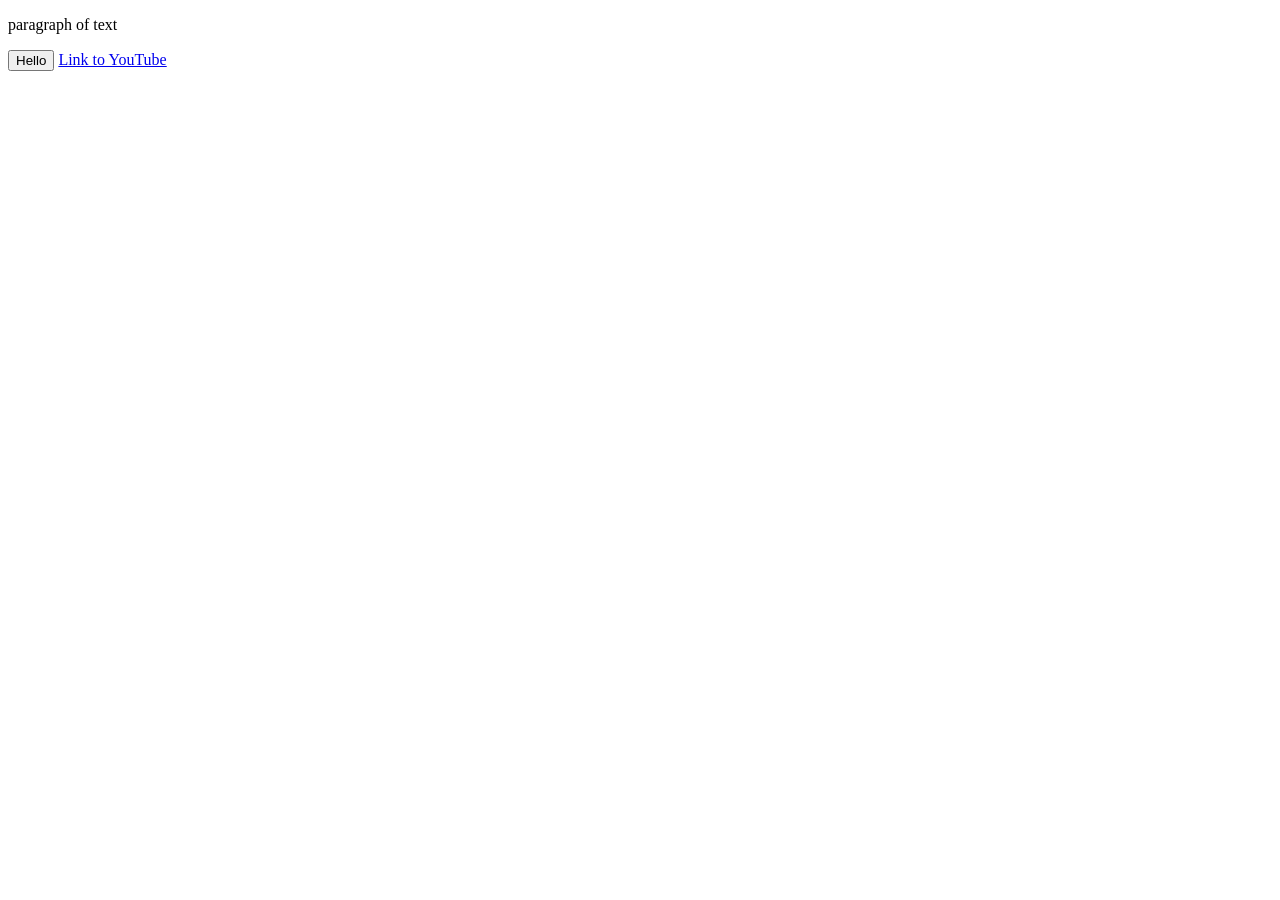
<file: index.html>
<!DOCTYPE html>

<html>

<head>

<title>
   My First Website
</title>

</head>

<p></p>

<body>

</html>

<p>
   paragraph of text
</p>

<button>
   Hello
</button>

<a 
href="https://www.youtube.com/" target="_blank">
   Link to YouTube
  </a>
  
</body>
</file>
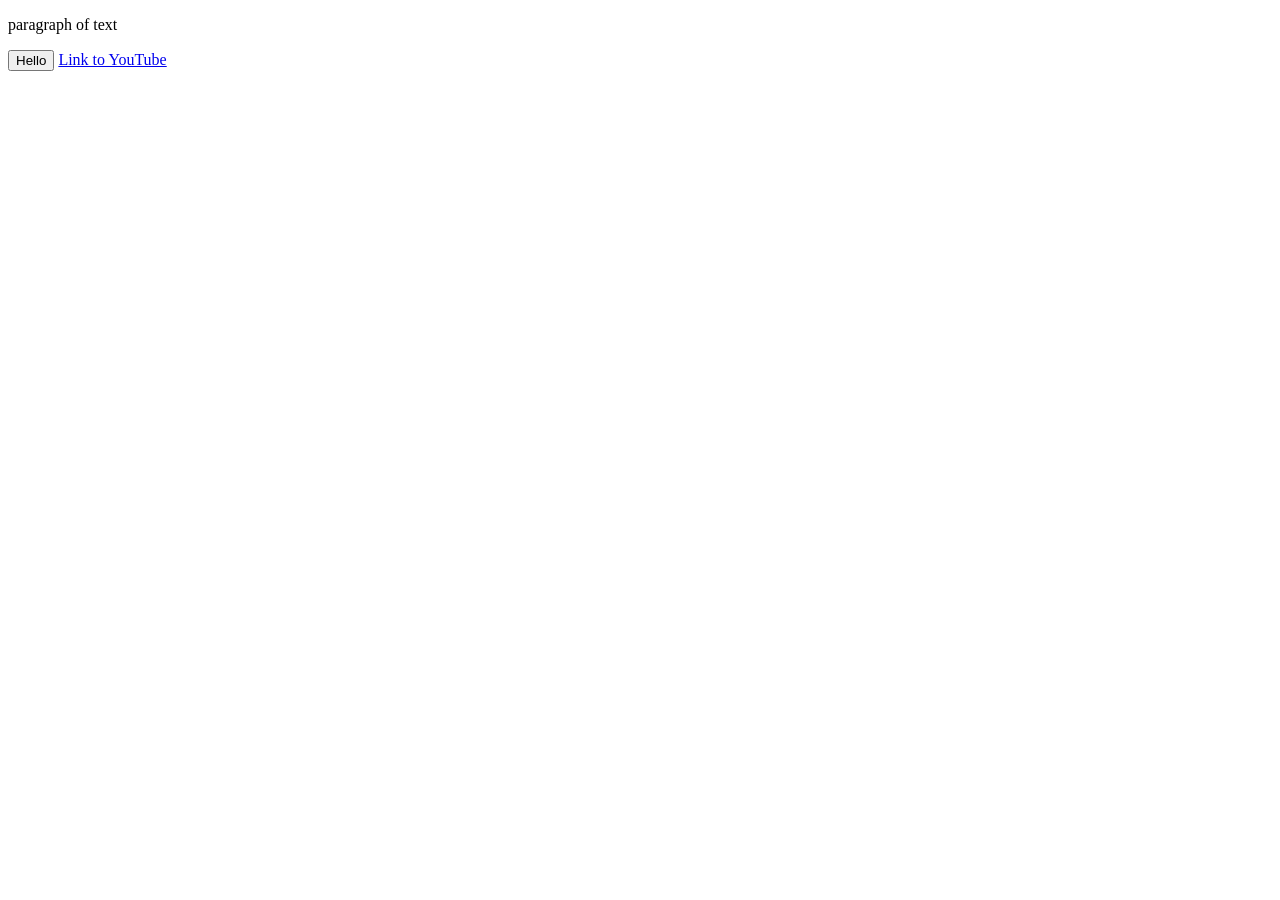
<file: .vscode/index.html>
<!DOCTYPE html>

<html>

<head>

<title>
   First Website
</title>

</head>

<p></p>

<body>

</html>

<p>
   paragraph of text
</p>

<button>
   Hello
</button>

<a 
href="https://www.youtube.com/" target="_blank">
   Link to YouTube
  </a>
  
</body>
</file>
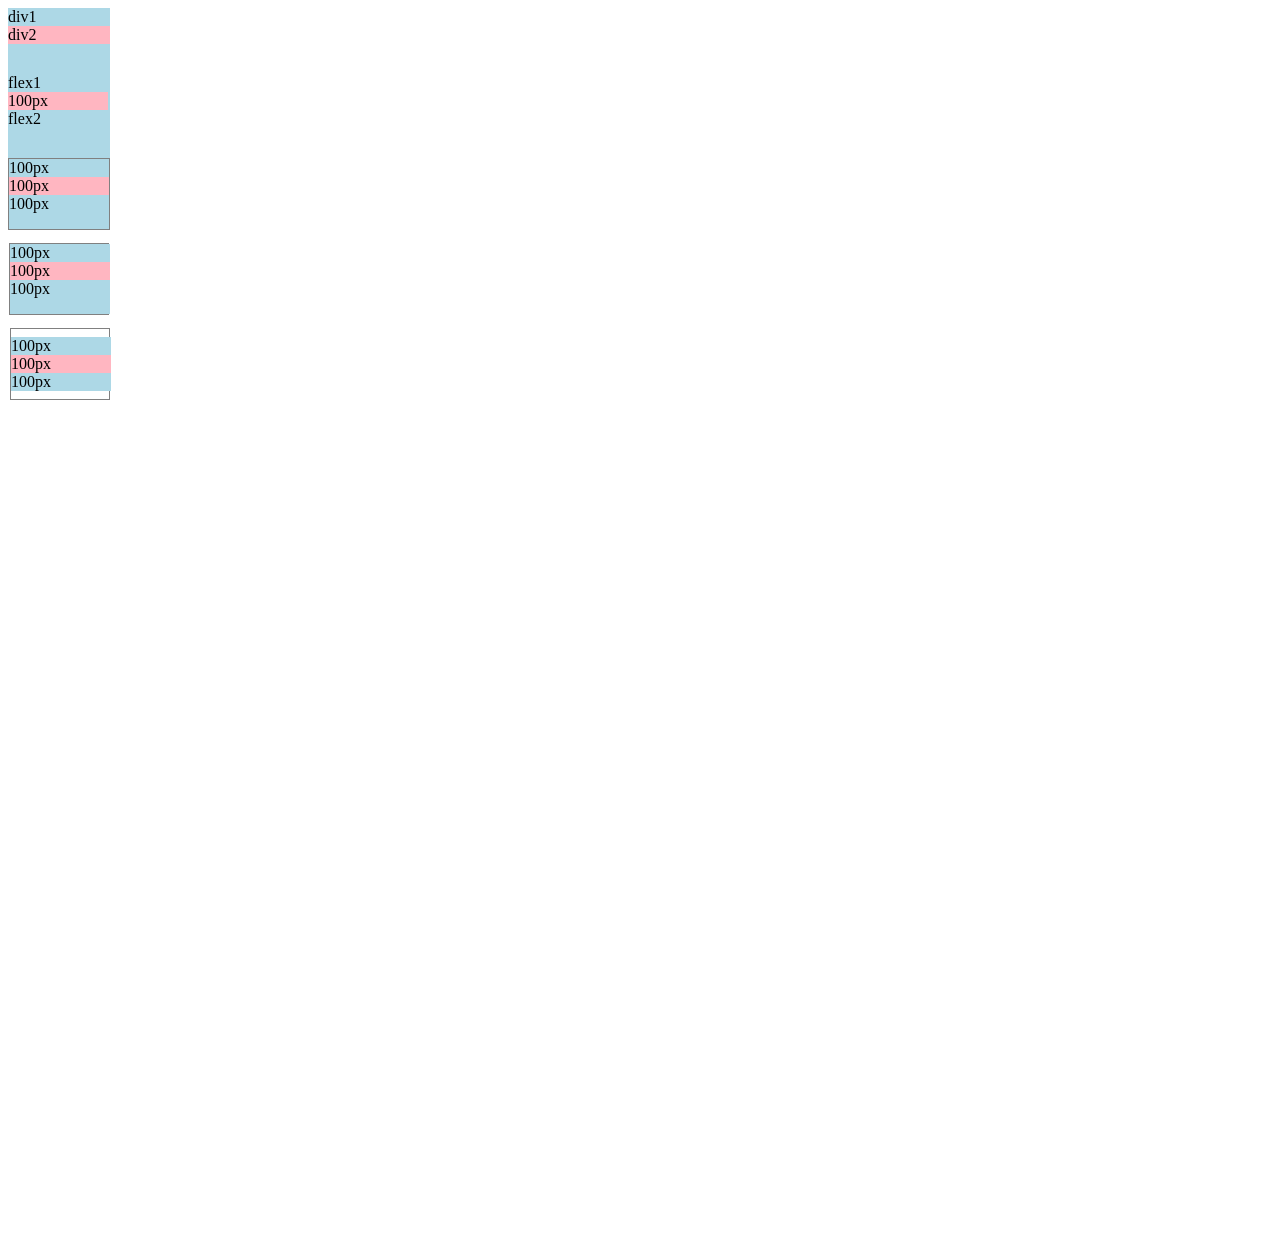
<file: .vscode/flexbox.html>
<!DOCTYPE html>
<html>
<head>
  <title>Flexbox Practice</title>
</head>
<body style="padding-bottom: 1000px;">
  <div style="
  display: flex;
  flex-direction: row;
  ">
  <div style="
  background-color:lightblue;
  ">div1<div>

    <div style=
    "background-color: lightpink;
    ">div2</div>
     </div>

     <div style="
     margin-top: 30px;
     display: flex;
     flex-direction: row;
     ">
        <div style="background-color:lightblue;
         flex: 1;
         ">flex1<div>
          <div style="background-color:lightpink;
           width: 100px;">
           100px</div>
           <div style="background-color:lightblue;
           flex: 2;
           ">flex2</div>
           </div>

           <div style="
           margin-top: 30px;
           height: 70px;
           border-width: 1px;
           border-style: solid;
           border-color: gray;
           display: flex;
           flex-direction: row;
           justify-content: space-between;
           ">
           <div style="background-color:lightblue;
           width: 100px;
            ">100px<div>
             <div style="background-color:lightpink;
              width: 100px;
              ">100px</div>
              <div style="background-color:lightblue;
              width: 100px;
              ">100px</div>
           </div>

           <div style="
           margin-top: 30px;
           height: 70px;
           border-width: 1px;
           border-style: solid;
           border-color: gray;
           display: flex;
           flex-direction: row;
           justify-content: space-between;
           ">
           <div style="background-color:lightblue;
           width: 100px;
            ">100px<div>
             <div style="background-color:lightpink;
              width: 100px;
              ">100px</div>
              <div style="background-color:lightblue;
              width: 100px;
              ">100px</div>

                   
           <div style="
           margin-top: 30px;
           height: 70px;
           border-width: 1px;
           border-style: solid;
           border-color: gray;
           display: flex;
           flex-direction: row;
           justify-content: space-between;
           align-items: center;
           ">
           <div style="background-color:lightblue;
           width: 100px;
            ">100px<div>
             <div style="background-color:lightpink;
              width: 100px;
              ">100px</div>
              <div style="background-color:lightblue;
              width: 100px;
              ">100px</div>
              </div>
              </div>
  </body>
  </html>
</file>
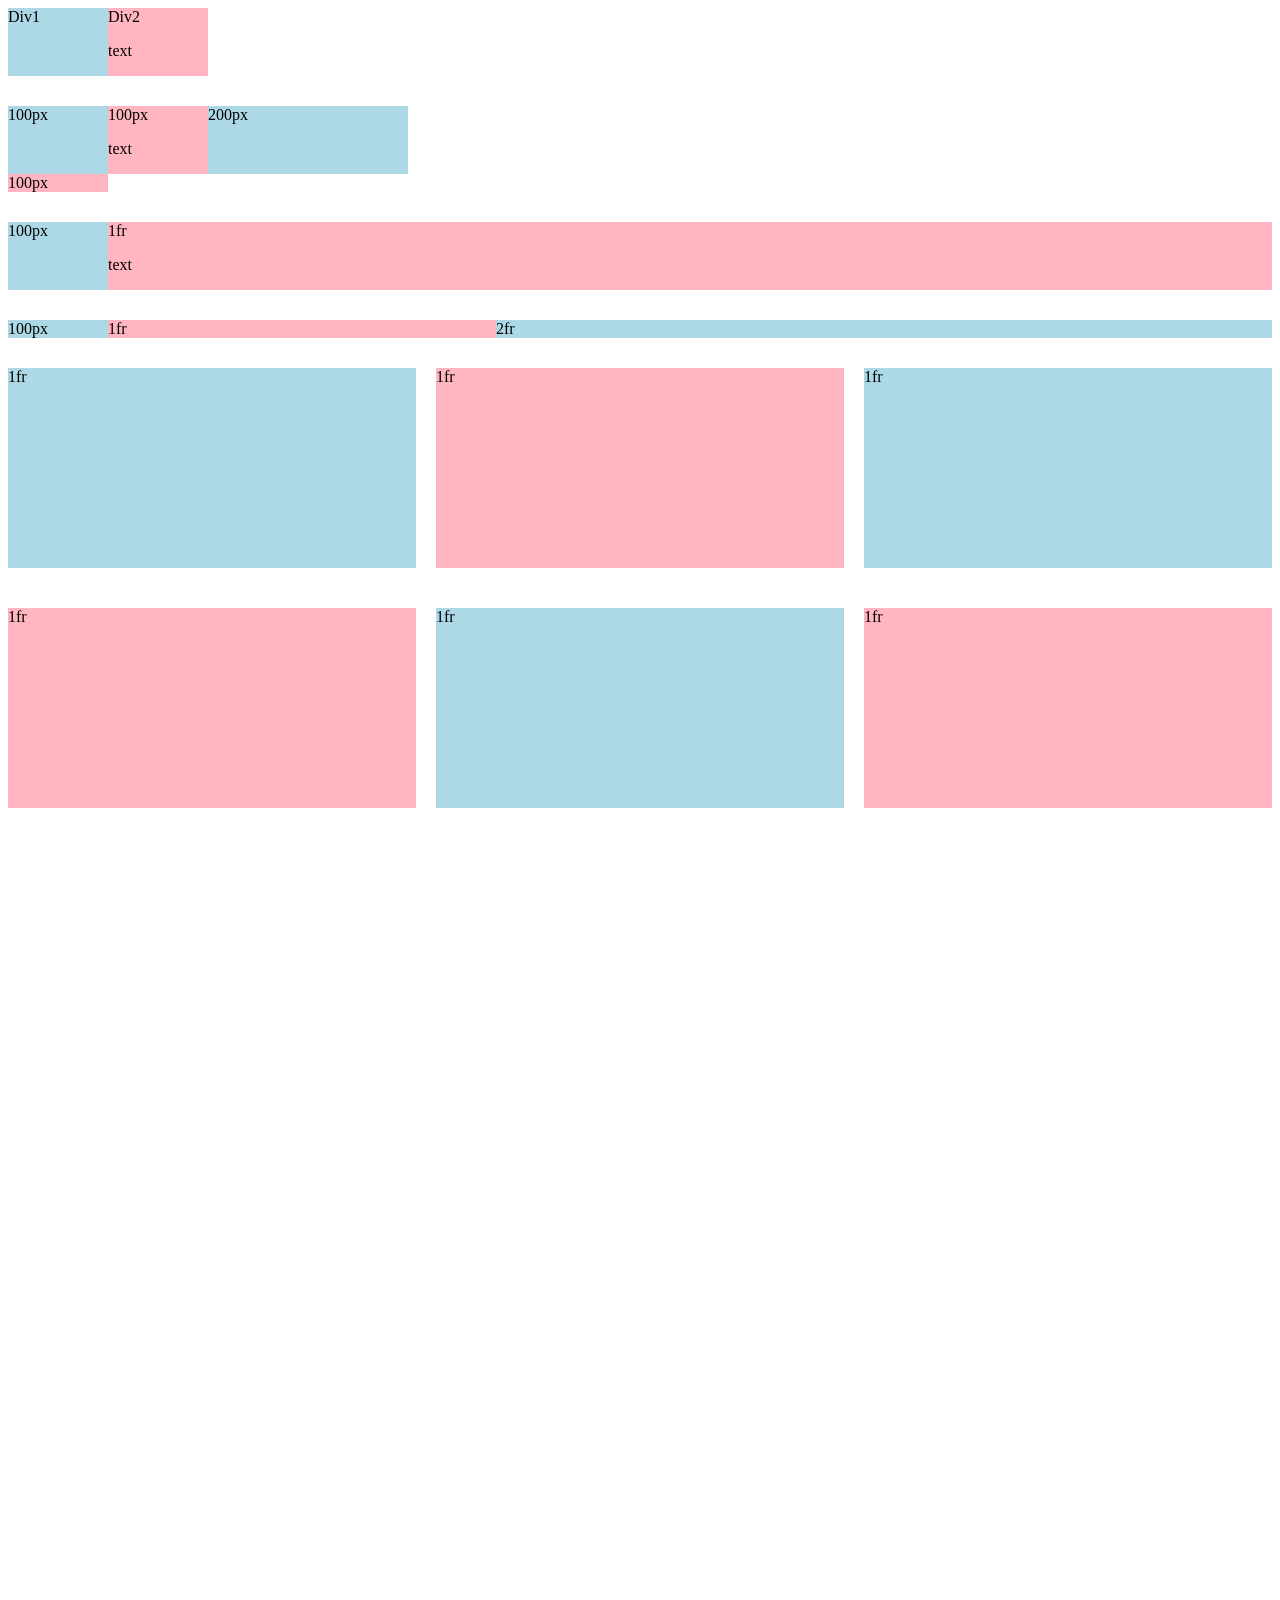
<file: .vscode/grid.html>
<!DOCTYPE html>
<html>
<head>
<title>Grid Practice</title>
</head>
<body style="padding-bottom: 1000px;">

<div style="
    display:grid;
    grid-template-columns: 100px 100px;
 ">

<div style="background-color:
     lightblue;">Div1</div>
<div style="background-color:
      lightpink;">Div2<p>text</p></div>
</div>

<div style="
margin-top: 30px;
display:grid;
    grid-template-columns: 100px 100px 
    200px;
">

<div style="background-color:
     lightblue;">100px</div>
<div style="background-color:
      lightpink;">100px<p>text</p></div>
      <div style="background-color:
     lightblue;">200px</div>
     <div style="background-color:
      lightpink;">100px</div>
</div>
</div>

<div style="
margin-top: 30px;
display:grid;
grid-template-columns: 100px 1fr;
">
<div style="background-color:
     lightblue;">100px</div>
<div style="background-color:
      lightpink;">1fr<p>text</p></div>
</div>

<div style="
margin-top: 30px;
display: grid;
grid-template-columns: 100px 1fr 
2fr;
">
<div style="background-color:
 lightblue;">100px</div>
<div style="background-color:
 lightpink;">1fr</div>
<div style="background-color:
 lightblue;">2fr</div>
</div>

<div style="
margin-top: 30px;
display:grid;
grid-template-columns: 1fr 1fr 1fr;
column-gap: 20px;
row-gap: 40px;
">
<div style="background-color:
 lightblue;height: 200px">1fr</div>
 <div style="background-color:
 lightpink;height: 200px;">1fr</div>
<div style="background-color:
 lightblue;height: 200px;">1fr</div>
<div style="background-color:
 lightpink;height: 200px;">1fr</div>
 <div style="background-color:
 lightblue;height: 200px;">1fr</div>
<div style="background-color:
 lightpink;height: 200px;">1fr</div>
</div>
</body>
</html>
</file>
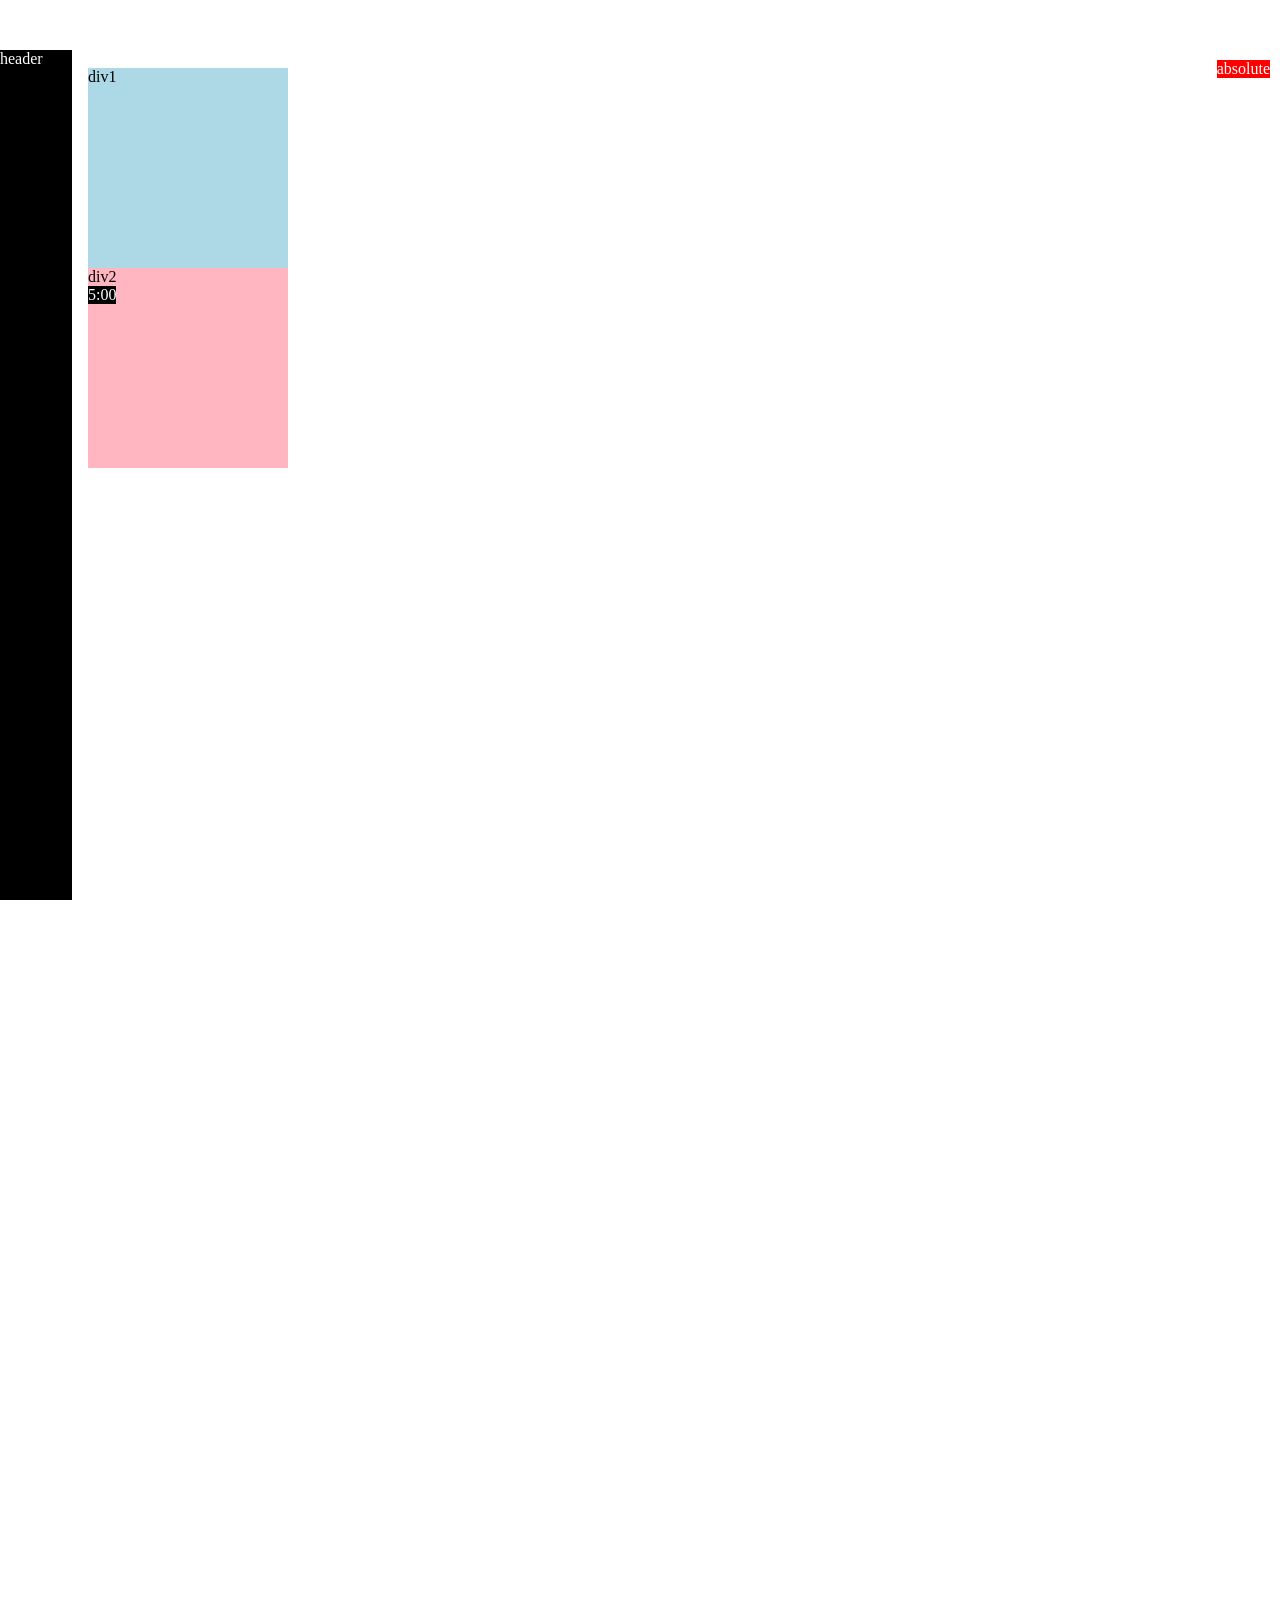
<file: .vscode/position.html>
<!DOCTYPE html>
<html>

  <head>

    <title>
      Position Practice
    </title>

  </head>

<body style="
height: 3000px; 
padding-top: 60px;
padding-left: 80px;
">
   
<div style="
background-color: black;
color: white;
position: fixed;
left: 0;
bottom: 0;
top: 50px;
width: 72px;
z-index: 100;
">
header
</div>

<div style="
background-color: green;
color: white;
position: fixed;
left: 0;
bottom: 0;
top: 50px;
width: 72px;
">
sidebar
<div style="
position: absolute;
background-color: red;
color: white;
top: 0;
right: 0;
">x
</div>
</div>

<div style="
position: absolute;
background-color: red;
color: white;
top: 60px;
right: 10px;
">absolute
</div>

<div style="
background-color: lightblue;
height: 200px;
width: 200px;
position: static;
">div1</div>
<div style="
background-color: lightpink;
height: 200px;
width: 200px;
position: relative;
">
div2
<div style="
position: absolute;
background-color: black;
color: white;
bottom: 10x;§
right: 10px;
">
5:00
</div>
</div>

</body>
</html>
</file>
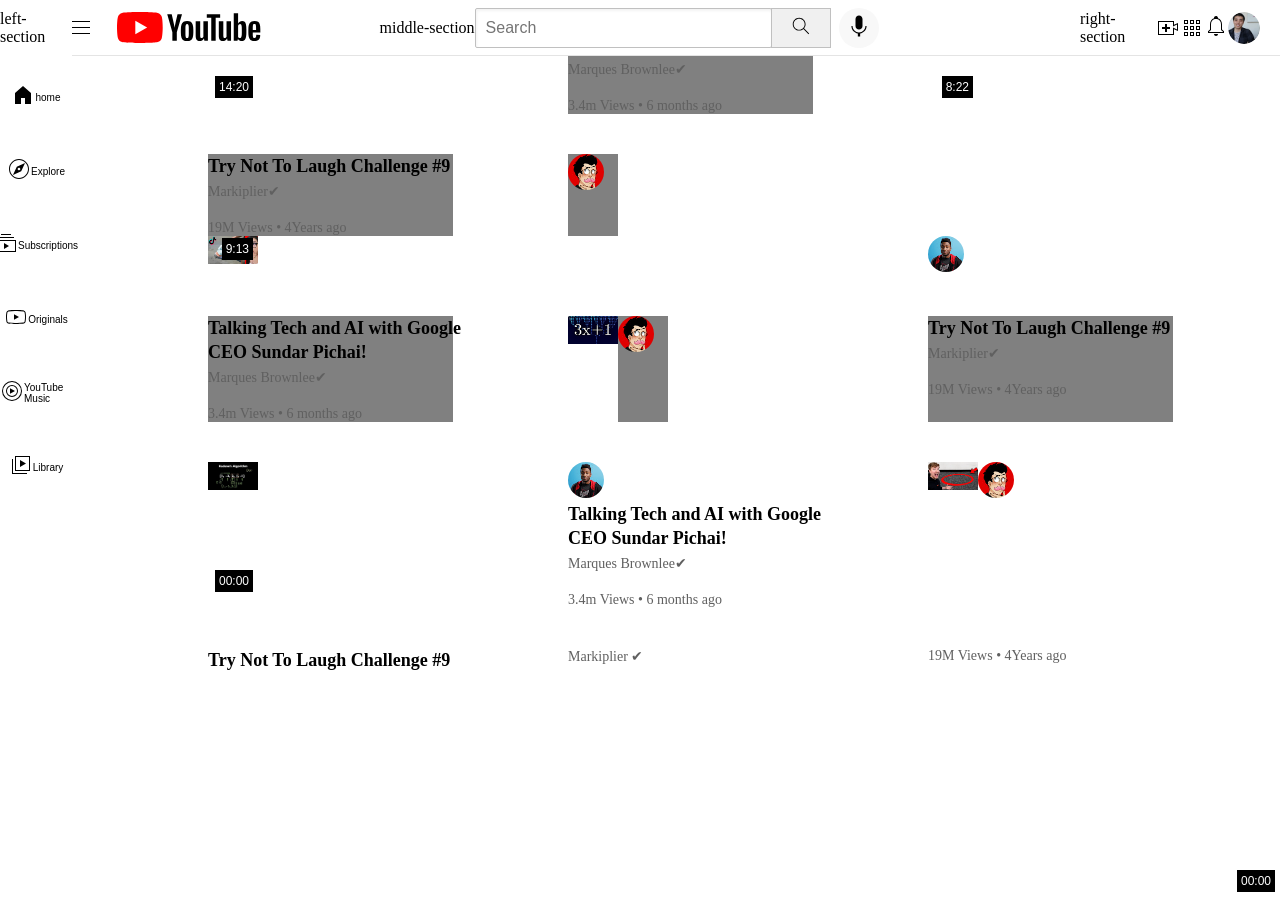
<file: intro-to-html/Projekti X version.html>
<!DOCTYPE html>
<html>

<head>

  <link rel="preconnect" href="https://fonts.googleapis.com">
  <link rel="preconnect" href="https://fonts.gstatic.com" crossorigin>
  <link
    href="https://fonts.googleapis.com/css2?family=Roboto+Mono:ital,wght@0,100..700;1,100..700&family=Roboto+Serif:ital,opsz,wght@0,8..144,100..900;1,8..144,100..900&display=swap"
    rel="stylesheet">
  <link rel="stylesheet" href="styles/general.css">
  <link rel="stylesheet" href="styles/header.css">
  <link rel="stylesheet" href="styles/video.css">
  <link rel="stylesheet" href="styles/sidebar.css">
  <link rel="stylesheet" href="styles/text.css">
  <link rel="stylesheet" href="styles/buttons.css">

  <title>Youtube.com Clone</title>
</head>

<body>
  <div class="header">
    <div class="left-section">
      left-section

      <img class="hamburger-menu" src="icons/hamburger-menu.svg">

      <img class="youtube-logo" src="icons/youtube-logo.svg">

    </div>

    <div class="middle-section">
      middle-section

      <input class="search-bar" type="text" placeholder="Search">

      <button class="search-button">
        <img src="icons/search.svg">
        <div class="tooltip">Search</div>

      </button>

      <button class="voice-search-button">
        <img src="icons/voice-search-icon.svg">
      </button>

    </div>

    <div class="right-section">
      right-section

      <img class="upload-icon" src="icons/upload.svg">

      <img class="youtube-apps-icon" src="icons/youtube-apps.svg">

      <div class="notifications-icon-container">

        <img class="notifications-icon" src="icons/notifications.svg">

        <div class="notifications-count">3</div>
      </div>

      <img class="current-user-picture" src="icons/my-channel.jpeg">

    </div>
  </div>
<section class="main-section">
  <div class="sidebar">
    <div class="sidebar-link">
      <img src="icons/home.svg">
      <div>home</div>
    </div>
    <div class="sidebar-link">
      <img src="icons/explore.svg">
      <div>Explore</div>
    </div>
    <div class="sidebar-link">
      <img src="icons/subscriptions.svg">
      <div>Subscriptions</div>
    </div>
    <div class="sidebar-link">
      <img src="icons/originals.svg">
      <div>Originals</div>
    </div>
    <div class="sidebar-link">
      <img src="icons/youtube-music.svg">
      <div>YouTube Music</div>
    </div>
    <div class="sidebar-link">
      <img src="icons/library.svg">
      <div>Library</div>
    </div>
  </div>
  <div class="main">
  <div class="video-grid">
    <div class="video-preview">
      <div class="thumbnail-row">
        <img class="thumbnail" src="thumbnails/thumbnail-2 (1).webp">
      <div class="video-time">14:20</div>
      </div>
      <div class="video-info-grid">
        <div class="channel-pictures">
          <img class="profile-picture" src="icons/channel-1.jpeg">
        </div>
      </div>
    </div>
    <div class="video-info">
      <p class="video-title">Talking Tech and AI with Google CEO Sundar Pichai!
      </p>
      <p class="video-author">Marques Brownlee✔
      </p>
      <p class="video-stats">3.4m Views • 6 months ago
      </p>
    </div>
    <div class="video-preview">
      <div class="thumbnail-row">
        <img class="thumbnail" src="thumbnails/thumbnail-2.webp">
        <div class="video-time">8:22</div>
      </div>
    </div>
    <div class="video-info">
  
      <p class="video-title">Try Not To Laugh Challenge #9
      </p>
      <p class="video-author">Markiplier✔
      </p>
      <p class="video-stats"> 19M Views • 4Years ago
    </div>
    <div class="video-info-grid">
      <div class="channel-picture">
        <img class="profile-picture" src="icons/channel-2.jpeg">
      </div>
    </div>
  </div>

 
  <div class="video-grid">
    <div class="video-preview">
      <div class="thumbnail-row">
        <img class="thumbnail" src="thumbnails/thumbnail-3.webp">
        <div class="video-time">9:13</div>
      </div>
    </div>
    <div class="video-info-grid">
      <div class="channel-pictures">
      </div>
    </div>
    <img class="profile-picture" src="icons/channel-1.jpeg">
    <div class="video-info">
      <p class="video-title">Talking Tech and AI with Google CEO Sundar Pichai!
      </p>
      <p class="video-author">Marques Brownlee✔
      </p>
      <p class="video-stats">3.4m Views • 6 months ago
      </p>
      <div class="video-info-grid">
        <div class="video-info">
        </div>
      </div>
    </div>
    <div class="video-preview">
      <img class="thumbnail" src="thumbnails/thumbnail-4.webp">
      <div class="video-time">00:00</div>
      <div class="channel-picture">
        <div class="profile-picture">
          <img class="profile-picture" src="icons/channel-2.jpeg">
        </div>
      </div>
    </div>
    <div class="video-info">
      <p class="video-title">Try Not To Laugh Challenge #9
      </p>
      <p class="video-author">Markiplier✔
      </p>
      <p class="video-stats">19M Views • 4Years ago
      <div class="video-info-grid">
        <div class="video-info">
        </div>
      </div>
    </div>
    <div class="video-preview">
      <div class="thumbnail-row">
        <img class="thumbnail" src="thumbnails/thumbnail-5.webp">
        <div class="video-time">00:00</div>
      </div>
    </div>
    <div class="channel-pictures">
      <div class="profile-picture">
        <img class="profile-picture" src="icons/channel-1.jpeg">
      </div>
      <p class="video-title">Talking Tech and AI with Google CEO Sundar Pichai!
      </p>
      <p class="video-author">Marques Brownlee✔
      </p>
      <p class="video-stats">3.4m Views • 6 months ago
      </p>
      <div class="video-info-grid">
        <div class="video-info">
        </div>
      </div>
    </div>
    <div class="video-preview">
      <img class="thumbnail" src="thumbnails/thumbnail-6.webp">
      <div class="video-time">00:00</div>
      <div class="channel-pictures">
        <div class="profile-picture">
          <img class="profile-picture" src="icons/channel-2.jpeg">
        </div>
      </div>
    </div>
    <p class="video-title">Try Not To Laugh Challenge #9
    </p>
    <p class="video-author">Markiplier ✔
    </p>
    <p class="video-stats">19M Views • 4Years ago
    </p>
    <div class="video-info-grid">
      <div class="video-info">
      </div>
    </div>
  </div>
</div>
</section>

</body>

</html>
</file>
<file: intro-to-html/styles/general.css>
p {
  font-family: Roboto, Arial;
  margin-top:0;
  margin-bottom:0;
}

.body {
  margin: 0;
  padding-top: 80px;
  padding-left: 96px;
  padding-right: 24px;
  background-color: rgb(248, 248, 248);
}
</file>
<file: intro-to-html/styles/header.css>
.header {
height: 55px;

display: flex;
flex-direction: row;
justify-content: space-between;

position: fixed;
top: 0;
left: 0;
right: 0;
z-index: 100;

background-color: white;
border-bottom-width: 1px;
border-bottom-style: solid;
border-bottom-color: rgb(228, 228, 228);
}

.left-section {
display: flex;
align-items: center;
}
 
.hamburger-menu {
height: 24px;
margin-left: 24px;
margin-right: 24px;
}

.youtube.logo {
height: 20px;
}


.middle-section  {
flex: 1;
margin-left: 70px; 
margin-right: 35px;
max-width: 500px;
display: flex;
align-items: center;
}

.search-bar {

flex: 1;
height: 36px;
padding-left: 10px;
font-size: 16px;
border-width: 1px;
border-style: solid;
border-color: rgb(192, 192, 192);
border-radius: 2px;
box-shadow: inset 1px 2px 3px rgba(0, 0, 0, 0.05);
width: 0
;}

.search-bar::placeholder {
  font-family: Roboto, Arial;
  font-size: 16px;
}

.search-button {
height: 40px;
width: 60px;
background-color: rgb(240, 240,240);
border-width: 1px;
border-style: solid;
border-color: rgb(192, 192, 192);
margin-left: -1px;
margin-right: 8px;

position: relative;
}

.search-button img {
  max-width: 22px;
}

.search-button .tooltip {
  position: absolute;
  background-color: gray;
  color: white;
  padding-top: 4px;
  padding-bottom: 4px;
  padding-left: 8px;
  padding-right: 8px;
  border-radius: 2px;

  font-size: 12px;
  bottom: -30px;
  opacity: 0;
  transition: opacity 0.15s;
  pointer-events: none;
}

.search-button:hover .tooltip {
  opacity: 1;
}

.search-icon {
height: 25px;
margin-top: 4px;
}

.voice-search-button {
height: 40px;
width: 40px;
border-radius: 20px;
border: none;
background-color: rgb(248, 248,248);
}

.voice-search-icon {
height: 24px;
margin-top: 4px;
}

.right-section {
width: 180px;
margin-right: 20px;
display: flex;
align-items: center;
justify-content: space-between;
flex-shrink: 0;
}

.upload-icon {
height: 24px;
}

.youtube-apps-icon {
height: 24px;}

.notifications-icon {
height: 24px;
}

.notifications-icon-container {
  position: relative;
}

.notifications-count {
  position: absolute;
top: -2px;
right: -5px;
background-color: red (200, 0, 0,);
color: white;
font-family: Roboto, Arial;
font-size: 11px;
padding-left: 5px;
padding-right: 5px;
padding-top: 2px;
padding-bottom: 2px;
border-radius: 10px;
}

.current-user-picture {
 height: 32px;
 border-radius: 16px;
}
</file>
<file: intro-to-html/styles/video.css>
.main-section {
  display:flex;
  flex-direction: column;
}

.main {
  margin-left: 200px;
}

.thumbnail {
  width: 100%;
}

.video-title {
margin-top: 0;
font-size: 14px;
font-weight: 500;
line-height: 20px;
margin-bottom: 12px;
}

.video-info-grid {
  display: grid;
grid-template-columns: 50px 1fr;
}

.video-preview {
display: grid;
grid-template-columns: 50px 1fr
}

.channel-picture {
display: inline-block;
width: 50px;
vertical-align: top;
background-color: gray;
}

.video-info {
  display: inline-block;
width: 245px;
background-color: gray;
}

.profile-picture {
width: 36px;
border-radius:50px;
}
.thumbnail-row {
margin-bottom: 8px;
position: relative;
}

.video-author,
.video-stats {
font-size: 12px;
color: rgb(96, 96, 96);
}

.video-author {
margin-bottom: 4px;
}

.video-grid {
display: grid;
grid-template-columns: 1fr 1fr 1fr;
column-gap: 16px;
row-gap: 40px;
}

.video-time {
font-family: Roboto, Arial;
font-size: 12px;
font-weight: 500;
padding-right: 4px;
padding-left: 4px;
padding-top: 4px;
padding-bottom: 4px;
background-color:black;
color: white;
position: absolute;
bottom: 8px;
right: 5px;
border: radius 2px;
background-color:black;
}
</file>
<file: intro-to-html/styles/sidebar.css>
.sidebar {
position: fixed;
left: 0;
bottom: 0;
top: 55px;
background-color: white;
width: 72px;
z-index: 200;
padding-top: 5px;
}

.sidebar-link {
  height: 74px;
  display: flex;
  justify-content: center;
  align-items: center;
  flex-direction: row;
  cursor: pointer;
}

.sidebar-link:hover {
  background-color: rgb(235, 235, 235);
}

.sidebar-link img {
  height: 24px;
  margin-bottom: 4px;

}

.sidebar-link div {
  font-family: Roboto, Arial;
  font-size: 10px;
}
</file>
<file: intro-to-html/styles/text.css>
p {
  font-family: Roboto;
margin-top: 0;
margin-bottom: 0;
  }

.video-title {
font-size: 18px;
font-weight: bold;
width: 280px;
line-height: 24px;
margin-bottom: 5px;
}

.video-stats {
font-size: 14px;
color: rgb(96, 96, 96);
margin-bottom: 20;
margin-top: 0;
 }

.video-author {
  font-size: 14px;
  color: rgb(96, 96, 96);
  margin-top: 0;
  margin-bottom: 20px;
}

.video-description {
font-size: 14px;
color: rgb(96, 96, 96);
width: 280px;
line-height: 22px;
margin-bottom: 100px;
margin-top: 0;
}

.apple-text {
  margin-bottom: 50px;
font-size: 14px;
background-color: rgb(227, 65, 64);
color: white;
text-align: center;
padding-top: 18px;
padding-bottom: 18px; 
}

.span-example {
color: red;
margin-left: 12px;
}

.span-example:hover{
    text-decoration: underline;
  }

  .shop-link {
    cursor: pointer;
  }

.shop-link:hover {
  text-decoration: underline
}
</file>
<file: intro-to-html/styles/buttons.css>
.subscribe-button {
  background-color: rgb(201, 0, 0);
  color: white;
  border: none;
  border-radius: 2px;
  cursor: pointer;
  margin-right: 8px;
  margin-left: 20px;
  padding-top: 10px;
  padding-bottom: 10px;
  padding-left: 16px;
  padding-right: 16px;
  transition: opacity 0.15s;
  vertical-align: top;
  }
  

  .subscribe-button:hover {
    opacity: 0.8;
  }
  

  .subscribe-button:active {
    opacity: 0.5;
  }
  

    .Join-button:hover {
      background-color:blue;
      color: white 1s
    color 1s;
  }
  

  .Join-button:active {opacity: 0.7;
  }
  

  .Join-button {
  background-color: white;
  border-color: rgb(6, 95, 212);
  border-style: solid; border-width: 1px;
  color: rgb(6, 95, 212);
  border-radius: 2px;
  cursor: pointer;
  padding-top: 9px;
  padding-bottom: 9px;
  padding-left: 16px;
  padding-right: 16px;
  
  transition: background-color 0.15 
    color 0.15s;
  }
  

  .Tweet-button {
  background-color:rgb(2, 158,255);
  color:white;
  border: none;
  height: 36px;
  width: 70px;
  border-radius: 18px;
  font-weight: bold;
  font-size: 14px;
  cursor: pointer;
  margin-left: 8px;
  transition: box-shadow 0.15s;
  padding-top: 10px;
  padding-bottom: 10px;
  padding-left: 16px;
  padding-right: 16px;
  vertical-align: top;
  }
  
  
  .Tweet-button:hover { box-shadow: 5px 5px 10px rgba(0, 0, 0, 0.15);
  }
</file>
